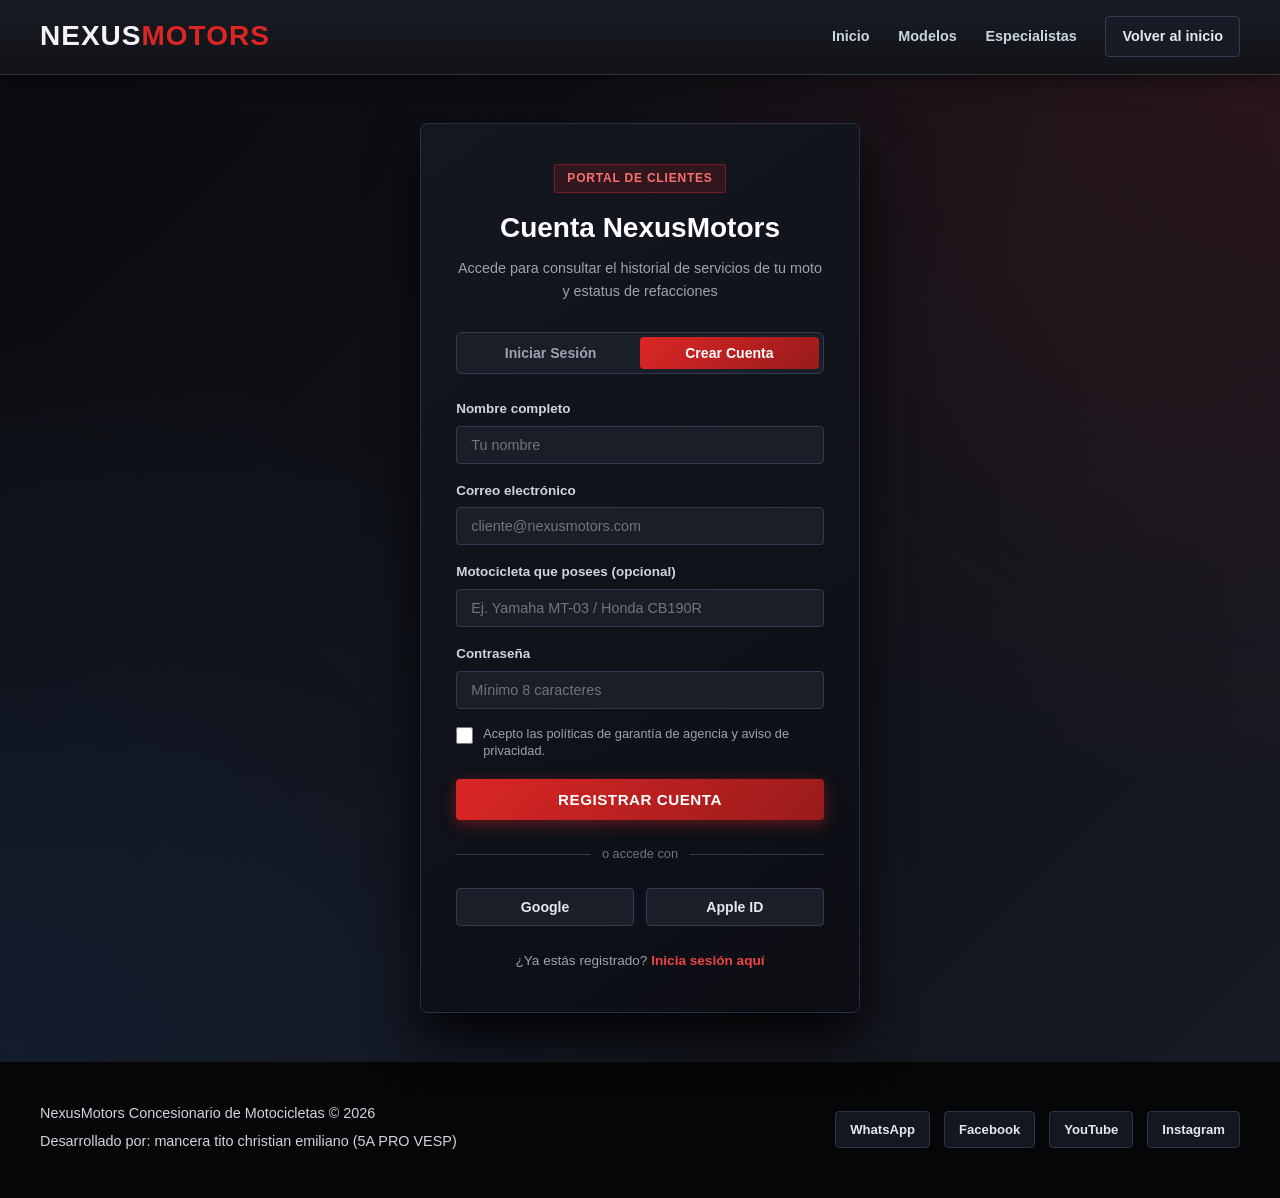
<file: login.html>
<!DOCTYPE html>
<html lang="es">
<head>
    <meta charset="UTF-8">
    <meta name="viewport" content="width=device-width, initial-scale=1.0">
    <title>Acceso de Clientes - NexusMotors</title>
    <link rel="stylesheet" href="style.css">
</head>
<body>

    <!-- Barra de navegación -->
    <header class="navbar">
        <div class="nav-container">
            <div class="nav-brand">
                <a href="index.html">
                    <span class="brand-logo-text">Nexus<span>Motors</span></span>
                </a>
            </div>
            <nav class="nav-links">
                <a href="index.html">Inicio</a>
                <a href="index.html#catalogo">Modelos</a>
                <a href="index.html#comunidad">Especialistas</a>
                <a href="index.html" class="btn-nav-back">Volver al inicio</a>
            </nav>
        </div>
    </header>

    <!-- Sección principal del Login / Registro -->
    <main class="login-section">
        <div class="login-wrapper">
            <div class="login-card">
                <div class="login-header">
                    <span class="login-badge">Portal de Clientes</span>
                    <h1>Cuenta NexusMotors</h1>
                    <p>Accede para consultar el historial de servicios de tu moto y estatus de refacciones</p>
                </div>

                <div class="auth-tabs">
                    <button type="button" class="auth-tab">Iniciar Sesión</button>
                    <button type="button" class="auth-tab active">Crear Cuenta</button>
                </div>

                <form action="#" method="POST">
                    <div class="form-group-margin">
                        <label for="nombre" class="login-label">Nombre completo</label>
                        <input type="text" id="nombre" name="nombre" class="form-control-input" placeholder="Tu nombre" required>
                    </div>

                    <div class="form-group-margin">
                        <label for="email" class="login-label">Correo electrónico</label>
                        <input type="email" id="email" name="email" class="form-control-input" placeholder="cliente@nexusmotors.com" required>
                    </div>

                    <div class="form-group-margin">
                        <label for="moto" class="login-label">Motocicleta que posees (opcional)</label>
                        <input type="text" id="moto" name="moto" class="form-control-input" placeholder="Ej. Yamaha MT-03 / Honda CB190R">
                    </div>

                    <div class="form-group-margin">
                        <label for="password" class="login-label">Contraseña</label>
                        <input type="password" id="password" name="password" class="form-control-input" placeholder="Mínimo 8 caracteres" required>
                    </div>

                    <div class="form-group-checkbox">
                        <input type="checkbox" id="terminos" class="form-checkbox-input" required>
                        <label for="terminos" class="form-checkbox-label">
                            Acepto las políticas de garantía de agencia y aviso de privacidad.
                        </label>
                    </div>

                    <button type="submit" class="form-submit-btn">Registrar Cuenta</button>
                </form>

                <div class="login-divider">
                    <span>o accede con</span>
                </div>

                <div class="social-login-grid">
                    <button type="button" class="btn-social-auth">Google</button>
                    <button type="button" class="btn-social-auth">Apple ID</button>
                </div>

                <p class="login-footer-text">
                    ¿Ya estás registrado? <a href="#">Inicia sesión aquí</a>
                </p>
            </div>
        </div>
    </main>

    <!-- Pie de página -->
    <footer class="footer">
        <div class="footer-container">
            <div class="footer-info">
                <p>NexusMotors Concesionario de Motocicletas © 2026</p>
                <p class="footer-author">Desarrollado por: mancera tito christian emiliano (5A PRO VESP)</p>
            </div>
            <div class="footer-socials">
                <a href="https://discord.com" target="_blank" class="social-link-text">WhatsApp</a>
                <a href="https://twitch.tv" target="_blank" class="social-link-text">Facebook</a>
                <a href="https://youtube.com" target="_blank" class="social-link-text">YouTube</a>
                <a href="https://twitter.com" target="_blank" class="social-link-text">Instagram</a>
            </div>
        </div>
    </footer>

</body>
</html>
</file>
<file: style.css>
/* ======================================================================
   ESTILOS GENERALES Y PORTADA - NEXUSMOTORS (ESTILO METÁLICO)
   ====================================================================== */
* {
    box-sizing: border-box;
    margin: 0;
    padding: 0;
}

body {
    font-family: 'Segoe UI', Roboto, Helvetica, Arial, sans-serif;
    color: #e5e7eb;
    /* Fondo con textura metálica oscura / acero cepillado */
    background: linear-gradient(135deg, #0b0c10 0%, #1f2833 50%, #0b0c10 100%);
    line-height: 1.6;
}

/* --------------------------------------------------------------------
   BARRA SUPERIOR DE CONTACTO
   -------------------------------------------------------------------- */
.top-bar {
    background-color: #050608;
    color: #9ca3af;
    font-size: 0.82rem;
    padding: 0.55rem 2rem;
    border-bottom: 1px solid rgba(255, 255, 255, 0.08);
}

.top-bar-container {
    max-width: 1200px;
    margin: 0 auto;
    display: flex;
    justify-content: space-between;
    align-items: center;
}

.top-contacts {
    display: flex;
    gap: 2rem;
}

.top-item strong {
    color: #ffffff;
}

.top-item.whatsapp {
    color: #ef4444;
}

/* ======================================================================
   BARRA DE NAVEGACIÓN RESPONSIVA (Efecto Cromo / Metálico)
   ====================================================================== */
.navbar {
    background: linear-gradient(180deg, #181b22 0%, #111318 100%);
    border-bottom: 1px solid rgba(192, 192, 192, 0.15);
    position: sticky;
    top: 0;
    z-index: 1000;
    padding: 0.9rem 1.5rem;
    backdrop-filter: blur(10px);
    box-shadow: 0 4px 20px rgba(0, 0, 0, 0.5);
}

.nav-container {
    max-width: 1200px;
    margin: 0 auto;
    display: flex;
    justify-content: space-between;
    align-items: center;
    flex-wrap: wrap;
    gap: 1rem;
}

.nav-brand a {
    text-decoration: none;
    letter-spacing: -0.5px;
}

.brand-logo-text {
    font-size: 1.75rem;
    font-weight: 800;
    color: #f3f4f6;
    text-transform: uppercase;
    letter-spacing: 1px;
}

.brand-logo-text span {
    color: #dc2626; /* Rojo deportivo tipo pinza de freno Brembo */
}

.nav-links {
    display: flex;
    align-items: center;
    gap: 1.8rem;
    flex-wrap: wrap;
}

.nav-links a {
    text-decoration: none;
    color: #cbd5e1;
    font-weight: 600;
    font-size: 0.9rem;
    transition: color 0.2s;
}

.nav-links a:hover {
    color: #ef4444;
}

.btn-nav-login {
    background: linear-gradient(135deg, #2b303c 0%, #1a1d24 100%);
    border: 1px solid rgba(255, 255, 255, 0.2);
    color: #ffffff !important;
    padding: 8px 18px;
    border-radius: 4px;
    font-weight: 700;
    transition: all 0.2s;
}

.btn-nav-login:hover {
    border-color: #dc2626;
    background: linear-gradient(135deg, #dc2626 0%, #991b1b 100%);
}

@media (max-width: 600px) {
    .navbar {
        padding: 0.6rem 1rem;
    }
    .nav-container {
        justify-content: center;
    }
    .nav-links {
        gap: 1rem;
        justify-content: center;
    }
}

/* --------------------------------------------------------------------
   SECCIÓN HERO (DOS COLUMNAS - ESTILO PISTA / AGENCIA)
   -------------------------------------------------------------------- */
.hero-section {
    background: radial-gradient(circle at 20% 30%, rgba(220, 38, 38, 0.12), transparent 40%),
                radial-gradient(circle at 80% 70%, rgba(59, 130, 246, 0.1), transparent 45%),
                linear-gradient(135deg, #0e1017 0%, #161922 100%);
    color: white;
    padding: 5rem 2rem;
    overflow: hidden;
    border-bottom: 1px solid rgba(255, 255, 255, 0.05);
}

.hero-container {
    max-width: 1200px;
    margin: 0 auto;
    display: grid;
    grid-template-columns: 1.1fr 0.9fr;
    gap: 3rem;
    align-items: center;
}

@media (max-width: 900px) {
    .hero-container {
        grid-template-columns: 1fr;
    }
}

.hero-tag {
    display: inline-block;
    background-color: rgba(220, 38, 38, 0.15);
    border: 1px solid rgba(220, 38, 38, 0.4);
    color: #f87171;
    padding: 5px 14px;
    border-radius: 3px;
    font-size: 0.78rem;
    font-weight: 700;
    letter-spacing: 1.2px;
    text-transform: uppercase;
    margin-bottom: 1.4rem;
}

.hero-text-side h1 {
    font-size: 2.75rem;
    font-weight: 800;
    margin-bottom: 1rem;
    letter-spacing: -0.5px;
    line-height: 1.18;
    color: #ffffff;
}

.hero-text-side p {
    font-size: 1.05rem;
    color: #9ca3af;
    margin-bottom: 2rem;
    line-height: 1.65;
}

.hero-cta-box {
    background: linear-gradient(135deg, #141720 0%, #0d0f14 100%);
    border: 1px solid #282e3d;
    border-left: 3px solid #dc2626;
    padding: 1.8rem;
    border-radius: 6px;
    box-shadow: 0 10px 30px rgba(0, 0, 0, 0.5);
}

.btn-orange {
    display: inline-block;
    background: linear-gradient(135deg, #dc2626 0%, #991b1b 100%);
    color: white;
    padding: 13px 26px;
    border-radius: 4px;
    text-decoration: none;
    font-weight: 700;
    font-size: 0.98rem;
    box-shadow: 0 4px 15px rgba(220, 38, 38, 0.4);
    transition: transform 0.2s, box-shadow 0.2s;
    margin-bottom: 1.2rem;
    text-transform: uppercase;
    letter-spacing: 0.5px;
}

.btn-orange:hover {
    transform: translateY(-2px);
    box-shadow: 0 6px 20px rgba(220, 38, 38, 0.6);
}

.hero-benefits {
    display: flex;
    flex-wrap: wrap;
    gap: 16px;
    font-size: 0.88rem;
    color: #d1d5db;
    font-weight: 500;
}

.hero-benefits span {
    position: relative;
    padding-left: 14px;
}

.hero-benefits span::before {
    content: "";
    position: absolute;
    left: 0;
    top: 50%;
    transform: translateY(-50%);
    width: 6px;
    height: 6px;
    border-radius: 50%;
    background-color: #dc2626;
}

/* Estilos del Collage con marco metálico oscuro */
.image-collage {
    display: flex;
    flex-direction: column;
    gap: 14px;
    background: linear-gradient(145deg, #141720, #0a0c10);
    padding: 16px;
    border-radius: 8px;
    border: 1px solid #2a3142;
    box-shadow: 0 20px 40px rgba(0, 0, 0, 0.8);
}

.collage-main img {
    width: 100%;
    height: 240px;
    object-fit: cover;
    border-radius: 4px;
    filter: contrast(1.05);
}

.collage-sub {
    display: grid;
    grid-template-columns: 1fr 1fr;
    gap: 14px;
}

.collage-sub img {
    width: 100%;
    height: 140px;
    object-fit: cover;
    border-radius: 4px;
}

.hero-title-custom {
    font-size: 2.4rem;
    margin-bottom: 1rem;
}

.hero-desc-custom {
    color: #9ca3af;
    font-size: 1rem;
    margin-bottom: 1.5rem;
}

.hero-subtitle-custom {
    font-size: 0.92rem;
    font-weight: 700;
    text-transform: uppercase;
    letter-spacing: 0.8px;
    color: #93c5fd;
    margin-bottom: 0.9rem;
}

.hero-benefits-column {
    display: flex;
    flex-direction: column;
    gap: 10px;
}

/* Tarjeta del Formulario (Estilo panel de instrumentos / aluminio oscuro) */
.cbtis-hero-form-card {
    background: linear-gradient(145deg, #13161f, #0b0d13);
    border: 1px solid #272f42;
    padding: 2.2rem;
    border-radius: 8px;
    box-shadow: 0 20px 45px rgba(0, 0, 0, 0.8);
    width: 100%;
    max-width: 440px;
    margin: 0 auto;
}

.form-card-title {
    color: #ffffff;
    font-size: 1.3rem;
    font-weight: 700;
    margin-bottom: 1.2rem;
    text-align: center;
    letter-spacing: 0.5px;
}

.form-group-margin {
    margin-bottom: 1rem;
}

.form-control-input,
.form-control-select,
.form-control-date,
.form-control-textarea {
    width: 100%;
    background-color: #1a1e29;
    border: 1px solid #323b52;
    color: #f3f4f6;
    border-radius: 4px;
    padding: 10px 14px;
    font-size: 0.9rem;
    outline: none;
    transition: border-color 0.2s, box-shadow 0.2s;
}

.form-control-select {
    color: #d1d5db;
}

.form-date-label {
    font-size: 0.78rem;
    color: #9ca3af;
    display: block;
    margin-bottom: 4px;
}

.form-control-textarea {
    font-family: inherit;
}

.form-group-checkbox {
    margin-bottom: 1.2rem;
    display: flex;
    flex-direction: row !important;
    align-items: flex-start !important;
    justify-content: flex-start !important;
    gap: 10px;
    text-align: left;
    width: 100%;
}

.form-checkbox-input {
    width: 17px !important;
    height: 17px !important;
    min-width: 17px;
    cursor: pointer;
    margin-top: 2px;
    flex-shrink: 0;
    accent-color: #dc2626;
}

.form-checkbox-label {
    font-size: 0.8rem !important;
    color: #9ca3af !important;
    line-height: 1.35 !important;
    cursor: pointer;
    display: inline-block !important;
    width: auto !important;
    flex: 1;
}

.form-submit-btn {
    background: linear-gradient(135deg, #dc2626 0%, #991b1b 100%);
    width: 100%;
    border-radius: 4px;
    padding: 12px;
    font-weight: 700;
    font-size: 0.95rem;
    color: white;
    border: none;
    cursor: pointer;
    box-shadow: 0 4px 15px rgba(220, 38, 38, 0.4);
    transition: opacity 0.2s, transform 0.2s;
    text-transform: uppercase;
    letter-spacing: 0.5px;
}

.form-submit-btn:hover {
    opacity: 0.95;
    transform: translateY(-1px);
}

.cbtis-hero-form-card input:focus,
.cbtis-hero-form-card select:focus,
.cbtis-hero-form-card textarea:focus,
.login-card input:focus,
.login-card select:focus {
    border-color: #ef4444 !important;
    box-shadow: 0 0 0 3px rgba(220, 38, 38, 0.25);
}

/* ======================================================================
   ESTILOS DE CATÁLOGO / SECCIÓN DE MOTOS
   ====================================================================== */
.careers-section {
    padding: 5rem 2rem;
    background-color: #0d0e14;
}

.section-container {
    max-width: 1200px;
    margin: 0 auto;
}

.section-header {
    text-align: center;
    margin-bottom: 3.5rem;
}

.section-header h2 {
    font-size: 2.15rem;
    color: #ffffff;
    margin-bottom: 0.5rem;
    font-weight: 800;
    letter-spacing: -0.5px;
}

.section-header p {
    color: #9ca3af;
    font-size: 1.02rem;
}

.careers-grid {
    display: grid;
    grid-template-columns: repeat(auto-fit, minmax(260px, 1fr));
    gap: 2rem;
}

.career-card {
    background: linear-gradient(145deg, #141720, #0c0e14);
    border: 1px solid #222836;
    border-radius: 8px;
    overflow: hidden;
    box-shadow: 0 8px 20px rgba(0, 0, 0, 0.4);
    transition: transform 0.2s ease, box-shadow 0.2s ease, border-color 0.2s ease;
}

.career-card:hover {
    transform: translateY(-5px);
    box-shadow: 0 15px 30px rgba(220, 38, 38, 0.2);
    border-color: #dc2626;
}

.career-img-container {
    width: 100%;
    height: 165px;
    overflow: hidden;
    border-bottom: 2px solid #dc2626;
}

.career-img-container img {
    width: 100%;
    height: 100%;
    object-fit: cover;
    transition: transform 0.35s ease;
}

.career-card:hover .career-img-container img {
    transform: scale(1.05);
}

.career-content {
    padding: 1.6rem;
}

.career-content h3 {
    font-size: 1.15rem;
    color: #ffffff;
    margin-bottom: 0.6rem;
    font-weight: 700;
}

.career-content p {
    color: #9ca3af;
    font-size: 0.9rem;
    line-height: 1.55;
}

/* ======================================================================
   ESTILOS DE LA SECCIÓN MULTIMEDIA (VIDEO Y MAPA)
   ====================================================================== */
.multimedia-grid {
    display: grid;
    grid-template-columns: 1fr 1fr;
    gap: 30px;
    align-items: center;
}

.multimedia-card {
    background: linear-gradient(145deg, #141720, #0c0e14);
    padding: 20px;
    border-radius: 8px;
    box-shadow: 0 10px 25px rgba(0, 0, 0, 0.5);
    border: 1px solid #252e42;
}

.multimedia-card h3 {
    margin-bottom: 14px;
    color: #ffffff;
    font-size: 1.15rem;
    font-weight: 700;
    border-left: 3px solid #dc2626;
    padding-left: 10px;
}

.iframe-container {
    position: relative;
    width: 100%;
    height: 0;
    padding-bottom: 56.25%;
}

.iframe-container iframe {
    position: absolute;
    top: 0;
    left: 0;
    width: 100%;
    height: 100%;
    border: 0;
    border-radius: 4px;
}

@media (max-width: 900px) {
    .multimedia-grid {
        grid-template-columns: 1fr;
    }
}

/* ======================================================================
   ESTILOS Y CARRUSEL DE ESPECIALISTAS / MECÁNICOS
   ====================================================================== */
.teachers-section {
    background: linear-gradient(135deg, #0b0d14 0%, #151824 100%);
    color: white;
    padding: 4.5rem 1.5rem;
    border-top: 1px solid rgba(255, 255, 255, 0.05);
    border-bottom: 1px solid rgba(255, 255, 255, 0.05);
}

.teachers-container {
    max-width: 1200px;
    margin: 0 auto;
}

.teachers-header {
    display: flex;
    justify-content: space-between;
    align-items: flex-end;
    margin-bottom: 2.5rem;
    flex-wrap: wrap;
    gap: 1.5rem;
}

.teachers-header h2 {
    font-size: 2.15rem;
    font-weight: 800;
    margin-top: 0.3rem;
    color: #ffffff;
}

.teachers-header p {
    color: #9ca3af;
    font-size: 1rem;
    max-width: 700px;
    margin-top: 0.5rem;
}

.teachers-tag {
    color: #93c5fd;
    font-weight: 700;
    font-size: 0.8rem;
    letter-spacing: 1px;
    display: block;
    margin-bottom: 6px;
    text-transform: uppercase;
}

.teachers-nav-buttons {
    display: flex;
    gap: 10px;
}

.nav-btn {
    background-color: #171b26;
    border: 1px solid #323b52;
    color: white;
    width: 44px;
    height: 44px;
    border-radius: 4px;
    font-size: 1.4rem;
    cursor: pointer;
    display: flex;
    align-items: center;
    justify-content: center;
    transition: background 0.2s, border-color 0.2s;
}

.nav-btn:hover {
    background-color: #dc2626;
    border-color: #dc2626;
}

.teachers-grid {
    display: flex;
    gap: 1.5rem;
    overflow-x: auto;
    scroll-behavior: smooth;
    padding-bottom: 1rem;
    scrollbar-width: none;
}

.teachers-grid::-webkit-scrollbar {
    display: none;
}

.teacher-card {
    min-width: 280px;
    flex: 0 0 280px;
    background: linear-gradient(145deg, #141720, #0c0e14);
    border: 1px solid #222836;
    border-radius: 8px;
    overflow: hidden;
    box-shadow: 0 8px 20px rgba(0, 0, 0, 0.5);
    transition: transform 0.2s ease, border-color 0.2s ease;
}

.teacher-card:hover {
    transform: translateY(-5px);
    border-color: #3b82f6;
}

.teacher-card img {
    width: 100%;
    height: 220px;
    object-fit: cover;
}

.teacher-info {
    padding: 1.5rem;
}

.teacher-info h3 {
    font-size: 1.1rem;
    color: #ffffff;
    margin-bottom: 0.4rem;
    font-weight: 700;
}

.teacher-info p {
    font-size: 0.86rem;
    color: #9ca3af;
    line-height: 1.45;
}

/* ======================================================================
   ESTILOS DE MARCAS DE MOTOS (MARQUESINAS)
   ====================================================================== */
.convenios-section {
    padding: 5rem 0;
    background-color: #0b0c10;
    overflow: hidden;
}

.convenience-tag-custom {
    text-align: center;
}

.marquee-wrapper {
    width: 100%;
    overflow: hidden;
    display: flex;
    position: relative;
}

.marquee-wrapper-spacing {
    margin-top: 1.4rem;
}

.marquee-track {
    display: flex;
    gap: 1.4rem;
    width: max-content;
}

.marquee-track-top {
    animation: scrollLeft 35s linear infinite;
}

.marquee-track-bottom {
    animation: scrollRight 35s linear infinite;
}

.convenio-card {
    background: linear-gradient(135deg, #151924, #0f1118);
    border: 1px solid #273045;
    border-left: 3px solid #dc2626;
    padding: 0.95rem 2rem;
    border-radius: 4px;
    font-weight: 700;
    font-size: 0.92rem;
    letter-spacing: 0.3px;
    color: #e5e7eb;
    white-space: nowrap;
    box-shadow: 0 4px 10px rgba(0, 0, 0, 0.4);
}

.marquee-track-bottom .convenio-card {
    border-left-color: #3b82f6;
}

@keyframes scrollLeft {
    0% { transform: translateX(0); }
    100% { transform: translateX(-50%); }
}

@keyframes scrollRight {
    0% { transform: translateX(-50%); }
    100% { transform: translateX(0); }
}

/* ======================================================================
   ESTILOS DEL PIE DE PÁGINA (FOOTER)
   ====================================================================== */
.footer {
    background-color: #050608;
    color: #9ca3af;
    padding: 2.5rem 2rem;
    border-top: 1px solid rgba(255, 255, 255, 0.08);
}

.footer-container {
    max-width: 1200px;
    margin: 0 auto;
    display: flex;
    justify-content: space-between;
    align-items: center;
    flex-wrap: wrap;
    gap: 1.5rem;
}

.footer-info p {
    font-size: 0.9rem;
    color: #d1d5db;
    margin-bottom: 0.3rem;
}

.footer-author {
    font-size: 0.82rem;
    color: #6b7280;
}

.footer-socials {
    display: flex;
    gap: 14px;
}

.social-link-text {
    padding: 7px 14px;
    background: #141720;
    border: 1px solid #2b3346;
    color: #e5e7eb;
    border-radius: 4px;
    text-decoration: none;
    font-weight: 600;
    font-size: 0.82rem;
    transition: background 0.2s, border-color 0.2s, color 0.2s;
}

.social-link-text:hover {
    background: #dc2626;
    border-color: #dc2626;
    color: #ffffff;
}

@media (max-width: 768px) {
    .footer-container {
        flex-direction: column;
        text-align: center;
    }
    .footer-socials {
        justify-content: center;
    }
    .teachers-header {
        flex-direction: column;
        align-items: flex-start;
    }
    .hero-text-side h1 {
        font-size: 2.15rem;
    }
}

/* ======================================================================
   ESTILOS DE PÁGINA DE LOGIN / REGISTRO
   ====================================================================== */
.login-section {
    min-height: calc(100vh - 150px);
    background: radial-gradient(circle at top right, rgba(220, 38, 38, 0.12), transparent 45%),
                radial-gradient(circle at bottom left, rgba(59, 130, 246, 0.1), transparent 45%),
                linear-gradient(135deg, #0b0c10 0%, #161922 100%);
    display: flex;
    align-items: center;
    justify-content: center;
    padding: 3rem 1.5rem;
}

.login-wrapper {
    width: 100%;
    max-width: 440px;
}

.login-card {
    background: linear-gradient(145deg, #141720, #0c0e14);
    border: 1px solid #283044;
    border-radius: 8px;
    padding: 2.5rem 2.2rem;
    box-shadow: 0 25px 50px rgba(0, 0, 0, 0.85);
}

.login-header {
    text-align: center;
    margin-bottom: 1.8rem;
}

.login-badge {
    display: inline-block;
    background-color: rgba(220, 38, 38, 0.15);
    border: 1px solid rgba(220, 38, 38, 0.4);
    color: #f87171;
    padding: 4px 12px;
    border-radius: 3px;
    font-size: 0.75rem;
    font-weight: 700;
    text-transform: uppercase;
    letter-spacing: 0.8px;
    margin-bottom: 0.8rem;
}

.login-header h1 {
    font-size: 1.75rem;
    font-weight: 800;
    color: #ffffff;
    margin-bottom: 0.4rem;
}

.login-header p {
    color: #9ca3af;
    font-size: 0.9rem;
}

.auth-tabs {
    display: grid;
    grid-template-columns: 1fr 1fr;
    background-color: #1a1e29;
    padding: 4px;
    border-radius: 6px;
    margin-bottom: 1.5rem;
    border: 1px solid #323b52;
}

.auth-tab {
    background: transparent;
    border: none;
    color: #9ca3af;
    padding: 8px;
    font-size: 0.88rem;
    font-weight: 600;
    border-radius: 4px;
    cursor: pointer;
    transition: all 0.2s ease;
}

.auth-tab.active {
    background: linear-gradient(135deg, #dc2626 0%, #991b1b 100%);
    color: #ffffff;
}

.login-label {
    display: block;
    font-size: 0.84rem;
    font-weight: 600;
    color: #d1d5db;
    margin-bottom: 0.4rem;
}

.login-options {
    display: flex;
    justify-content: space-between;
    align-items: center;
    margin-bottom: 1.4rem;
    font-size: 0.82rem;
}

.remember-me {
    display: flex;
    align-items: center;
    gap: 8px;
    color: #9ca3af;
    cursor: pointer;
}

.forgot-link {
    color: #93c5fd;
    text-decoration: none;
    font-weight: 600;
    transition: color 0.2s;
}

.forgot-link:hover {
    color: #ef4444;
    text-decoration: underline;
}

.login-divider {
    display: flex;
    align-items: center;
    text-align: center;
    margin: 1.5rem 0;
    color: #6b7280;
    font-size: 0.8rem;
}

.login-divider::before,
.login-divider::after {
    content: '';
    flex: 1;
    border-bottom: 1px solid #2d3748;
}

.login-divider span {
    padding: 0 12px;
}

.social-login-grid {
    display: grid;
    grid-template-columns: 1fr 1fr;
    gap: 12px;
}

.btn-social-auth {
    display: flex;
    align-items: center;
    justify-content: center;
    background-color: #1a1e29;
    border: 1px solid #323b52;
    color: #e5e7eb;
    padding: 10px;
    border-radius: 4px;
    font-size: 0.88rem;
    font-weight: 600;
    cursor: pointer;
    transition: border-color 0.2s, background-color 0.2s;
}

.btn-social-auth:hover {
    border-color: #3b82f6;
    background-color: #222836;
}

.login-footer-text {
    text-align: center;
    margin-top: 1.5rem;
    font-size: 0.85rem;
    color: #9ca3af;
}

.login-footer-text a {
    color: #ef4444;
    font-weight: 700;
    text-decoration: none;
}

.login-footer-text a:hover {
    text-decoration: underline;
}

.btn-nav-back {
    background-color: #171b26;
    border: 1px solid #323b52;
    color: #e5e7eb !important;
    padding: 8px 16px;
    border-radius: 4px;
    transition: border-color 0.2s, background-color 0.2s;
}

.btn-nav-back:hover {
    border-color: #dc2626;
    background-color: #222836;
}

@media (max-width: 480px) {
    .login-card {
        padding: 2rem 1.4rem;
    }
    .social-login-grid {
        grid-template-columns: 1fr;
    }
}
</file>
